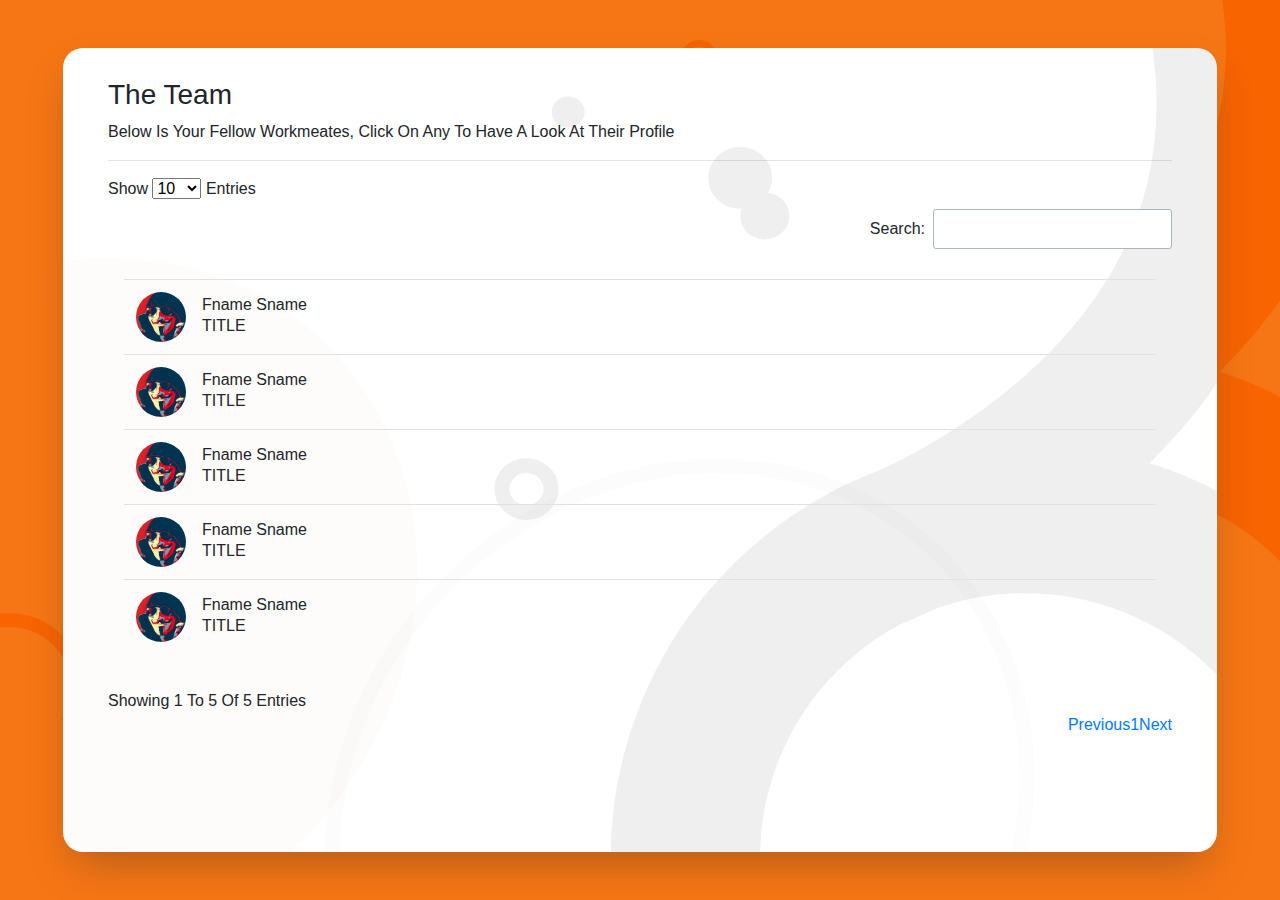
<file: members-list.html>
<!doctype html>
<html>
<head>
<meta charset="utf-8">
<title>New staff member</title>
	<meta charset="UTF-8">
	<meta name="viewport" content="width=device-width, initial-scale=1.0">
	<meta http-equiv="X-UA-Compatible" content="ie=edge">
	
	 <link rel="stylesheet" href="css/bootstrap.min.css">
	
	<link rel="stylesheet" href="css/nw_staff_css.css">
	 <link rel="stylesheet" href="css/dataTables.bootstrap4.min.css">
	<link>
</head>

<body>
	<section class="container-fluid the-container">
		<div class="row m-5 text-capitalize the-profile-table">
			<div class="col-12">
				<h3 class="text-capitalize">the team</h3>
				<p>below is your fellow workmeates, click on any to have a look at their profile</p>
				<hr>
				<table id="example" class="table  p-3 profile-table mt-3" style="width:100%">
        <thead>
            <tr class="d-none">
                <th></th>
            </tr>
        </thead>
        	<tbody>
				<tr>
					<td class="d-flex align-items-center">
						<img src="css/img/116838.jpg" class="img rounded-circle mr-3">
						<div>
							<h6 class="p-0 m-0">fname sname</h6>
							<p class="text-uppercase mb-0 pb-0">title</p>
						</div>
					</td>
									
					
				</tr>
				<tr>
					
					<td class="d-flex align-items-center">
						<a href="new_member.html">
							<img src="css/img/116838.jpg" class="img rounded-circle mr-3">
							</a>
						<div>
							<h6 class="p-0 m-0">fname sname</h6>
							<p class="text-uppercase mb-0 pb-0">title</p>
						</div>
						
					</td>
						
									
					
				</tr>
				<tr>
					<td class="d-flex align-items-center">
						<img src="css/img/116838.jpg" class="img rounded-circle mr-3">
						<div>
							<h6 class="p-0 m-0">fname sname</h6>
							<p class="text-uppercase mb-0 pb-0">title</p>
						</div>
					</td>
									
					
				</tr>
				<tr>
					<td class="d-flex align-items-center">
						<img src="css/img/116838.jpg" class="img rounded-circle mr-3">
						<div>
							<h6 class="p-0 m-0">fname sname</h6>
							<p class="text-uppercase mb-0 pb-0">title</p>
						</div>
					</td>
									
					
				</tr>
				<tr>
					<td class="d-flex align-items-center">
						<img src="css/img/116838.jpg" class="img rounded-circle mr-3">
						<div>
							<h6 class="p-0 m-0">fname sname</h6>
							<p class="text-uppercase mb-0 pb-0">title</p>
						</div>
					</td>
									
					
				</tr>
			</tbody>
        
    </table>
			</div>
			
		</div>
	</section>
	
	<script src="js/jquery.min.js"></script>
	<script src="js/dataTables.bootstrap4.min.js"></script>
	<script src="js/jquery.dataTables.min.js"></script>
	
	<script>
		$(document).ready(function() {
    $('#example').DataTable();
} );
	</script>
</body>
</html>
</file>
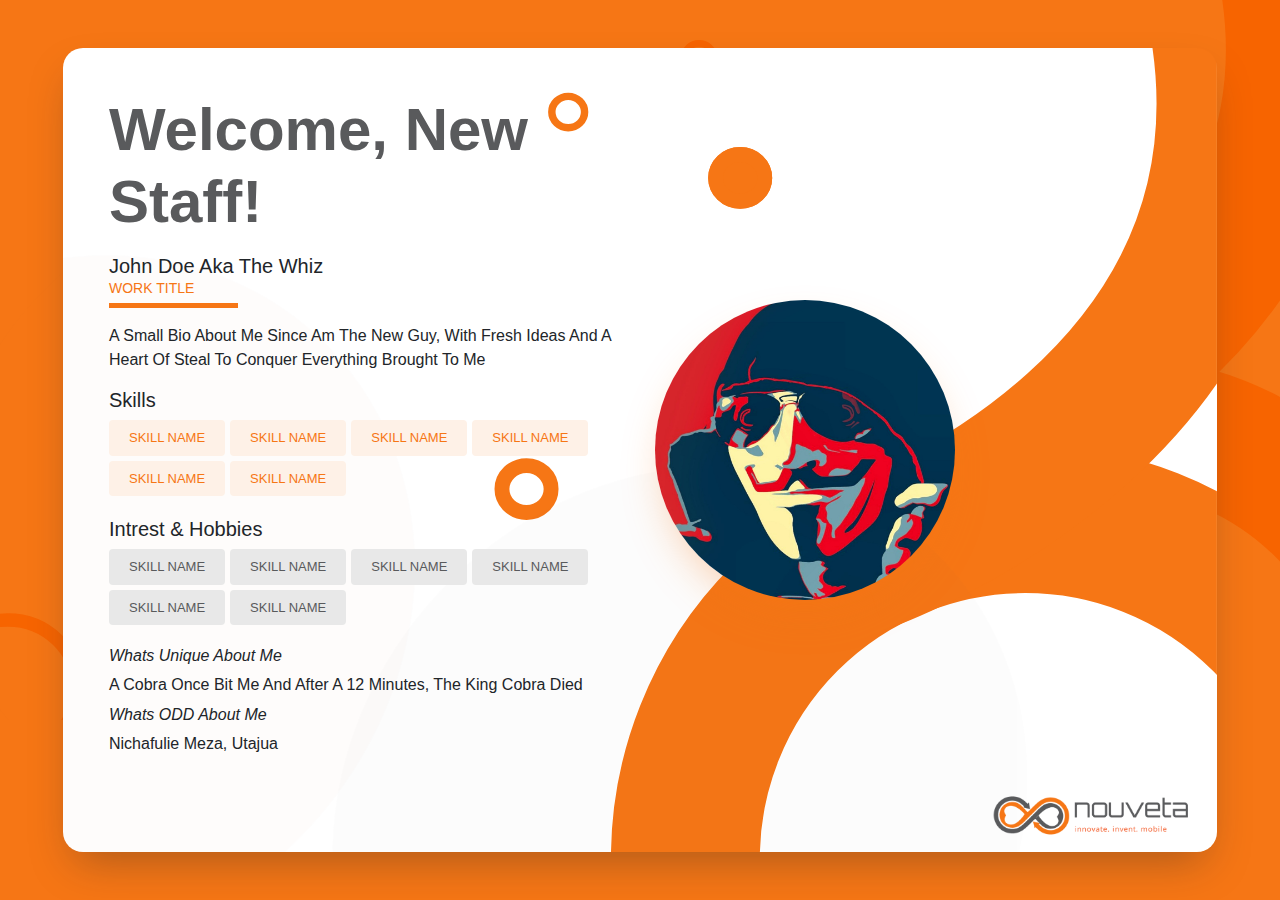
<file: new_member.html>
<!doctype html>
<html>
<head>
<meta charset="utf-8">
<title>New staff member</title>
	<meta charset="UTF-8">
	<meta name="viewport" content="width=device-width, initial-scale=1.0">
	<meta http-equiv="X-UA-Compatible" content="ie=edge">
	 <link rel="stylesheet" href="css/bootstrap.min.css">
	
	<link rel="stylesheet" href="css/nw_staff_css.css">
	<link>
</head>

<body>
	<section class="container-fluid the-container">
		<div class="row m-5 the-row text-capitalize">
			<div class="col-lg-6 col-md-8 p-3 col-sm-12">
				<h2 class="text-capitalize mb-3">Welcome, new staff!</h2>
				<h5 class="m-0">John Doe Aka the whiz</h5>
				<p class="text-uppercase primary-color mb-1 the-title">work title</p>				
				<div class="col-3 mb-3 line secondary-color bg-sec"></div>
				<p class="mb-3">A small bio about me since am the new guy, with fresh ideas and a heart of steal to conquer everything brought to me</p>
				
				<div class="skills col-12 ml-0 pl-0 mb-3">
					<h5 class="title">Skills</h5>
					<div class="skills-container">
						
						<span class="skill p-2 text-uppercase cell">
							skill name
						</span>
						
						<span class="skill p-2 text-uppercase cell">
							skill name
						</span>
						
						<span class="skill p-2 text-uppercase cell">
							skill name
						</span>
						
						<span class="skill p-2 text-uppercase cell">
							skill name
						</span>
						
						<span class="skill p-2 text-uppercase cell">
							skill name
						</span>
						
						<span class="skill p-2 text-uppercase cell">
							skill name
						</span>
					</div>
				</div>
				
				<div class="intresrts col-12 col-12 ml-0 pl-0">
					<h5 class="title text-capitalize">intrest & hobbies</h5>
					<div class="skills-container">
						
						<span class="intrests p-2 text-uppercase cell">
							skill name
						</span>
						
						<span class="intrests p-2 text-uppercase cell">
							skill name
						</span>
						
						<span class="intrests p-2 text-uppercase cell">
							skill name
						</span>
						
						<span class="intrests p-2 text-uppercase cell">
							skill name
						</span>
						
						<span class="intrests p-2 text-uppercase cell">
							skill name
						</span>
						
						<span class="intrests p-2 text-uppercase cell">
							skill name
						</span>
					</div>
				</div>
				
				<div class="skills col-12 ml-0 pl-0 mb-3 mt-3">
					<h6 class="title text-capitalize"><i>Whats Unique About Me</i></h6>
					<p class="mb-2">a cobra once bit me and after a 12 minutes, the King cobra died</p>
					
					<h6 class="title text-capitalize"><i>Whats ODD about Me</i></h6>
					<p class="">nichafulie meza, utajua</p>
				</div>
				
			</div>
			<div class="col-lg-4 col-md-4 col-sm-12 d-flex justify-content-center align-items-center">
				<div class="profile-container rounded-circle">
					<img src="css/img/116838.jpg">
				</div>
			</div>
		</div>
	</section>
</body>
</html>
</file>
<file: css/nw_staff_css.css>
@charset "utf-8";
/* CSS Document */

/*fonts*/




/*font*/
body{
/*	font-family: 'Segoe Pro Regular';*/
}





h2{
	font-size: 60px;
	color:#595a5c;
	font-weight: 600;
/*	font-family="SegoeUI-Semibold, Segoe UI"*/
		

}
.skills-container{
	display: flex;
    flex-wrap: wrap;
    white-space: nowrap;
}

.skill{
	background: #FEF1E7;
	color: #F67615;
	padding-left:20
	
	
}
.cell{
	margin-right: 5px;
	margin-bottom: 5px;
	border-radius: 4px;
	padding-left: 20px !important;
    padding-right: 20px !important;
    font-size: 13px;
}
.intrests{
	background: #E8E8E8;
	color: #595A5C;
}
.primary-color{
	color: #F67615;
}
.secondary-color{
	color: #595A5C;
}
.line{
	height: 5px;
}
.bg-sec{
	background: #F67615;
}
.the-title{
	font-size: 14px;
}
.the-row,.the-profile-table{
	
    width: 100%;
    padding: 30px;
    border-radius: 20px;
	background: white url("img/circularbg.svg") no-repeat right top;
	background-position: bottom right;
    background-size: cover;
	box-shadow: 0px 20px 44px -12px rgba(33, 37, 41, 0.35);
}
.the-profile-table{
	background: white url("img/circularbg3.svg") no-repeat right top;
	background-position: bottom right;
    background-size: cover;
}
.the-container{
	min-height: 100vh;
    display: flex;
    
	background:#F67615 url("img/circularbg2.svg") no-repeat right top;
}
.profile-container{
	    width: 100%;
    height: 300px;
    /* width: 200px; */
	position: relative;
}
.profile-container img{
	height: 100%;
	border-radius: 50%;
	box-shadow:  0px 20px 44px -12px rgba(246, 118, 21, 0.35);
}
.profile-container:after {
	position: absolute;
	top: 0px;
	left: 0px;
	height: 120%;
	border: 2px solid orange;
	display: block;
	width: auto;
	border-radius: 50%;
	
}

.the-profile-table input{
	padding: 7px 15px;
	border: 1px solid;
	border-color: #adb5bd;
    border-radius: 3px;
}

.profile-table tr td:first-child img{
	height: 50px;
}

@media(max-width:776px)
{
	.profile-container {
    width: 100%;
    height: 150px;
    /* width: 200px; */
    position: relative;
    margin-bottom: 60px;
}
	h2 {
    font-size: 34px;
    color: #595a5c;
    font-weight: 600;
}
	.the-row{
		padding: 15px;
	}
	
}
@media(max-width:990px){
	.profile-container {
    width: 100%;
    height: 180px;
    
}
	
}
</file>
